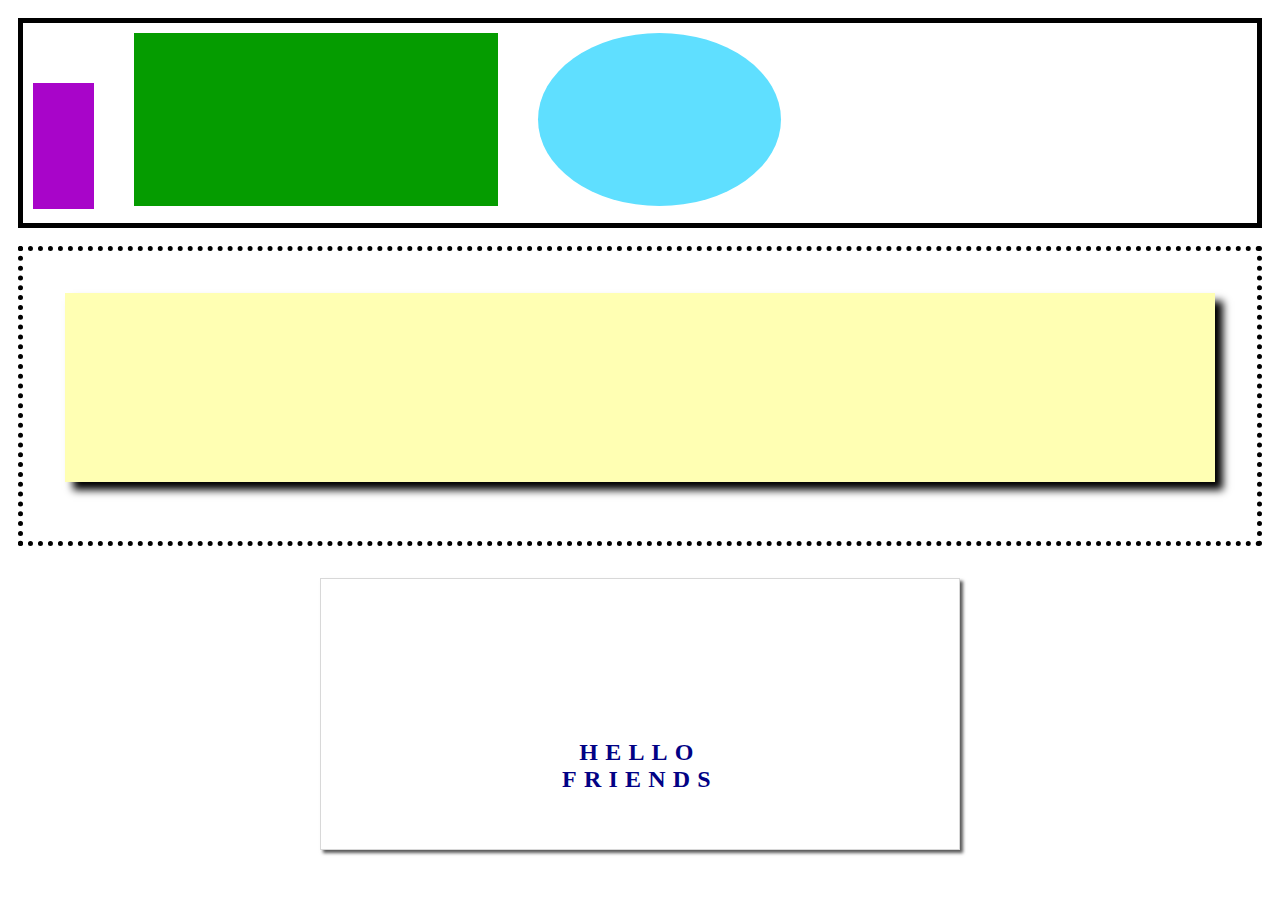
<file: drill-2/index.html>
<!DOCTYPE html>
<html lang="en">
<head>
    <meta charset="UTF-8">
    <meta http-equiv="X-UA-Compatible" content="IE=edge">
    <meta name="viewport" content="width=device-width, initial-scale=1.0">
    <title>Document</title>
    <link rel="stylesheet" href="index.css">
</head>
<body>
    <header class = "row">
        <section class = "column left" id="purple"></section>
        <section class = "column middle" id="green"></section>
        <section class = "column right" id="circle"></section>
    </header>
    <section class="middlesection">
        <div><p></p></div>
    </section>
    <footer>
        <h2>HELLO<br>FRIENDS</h2>
    </footer>
</body>
</html>
</file>
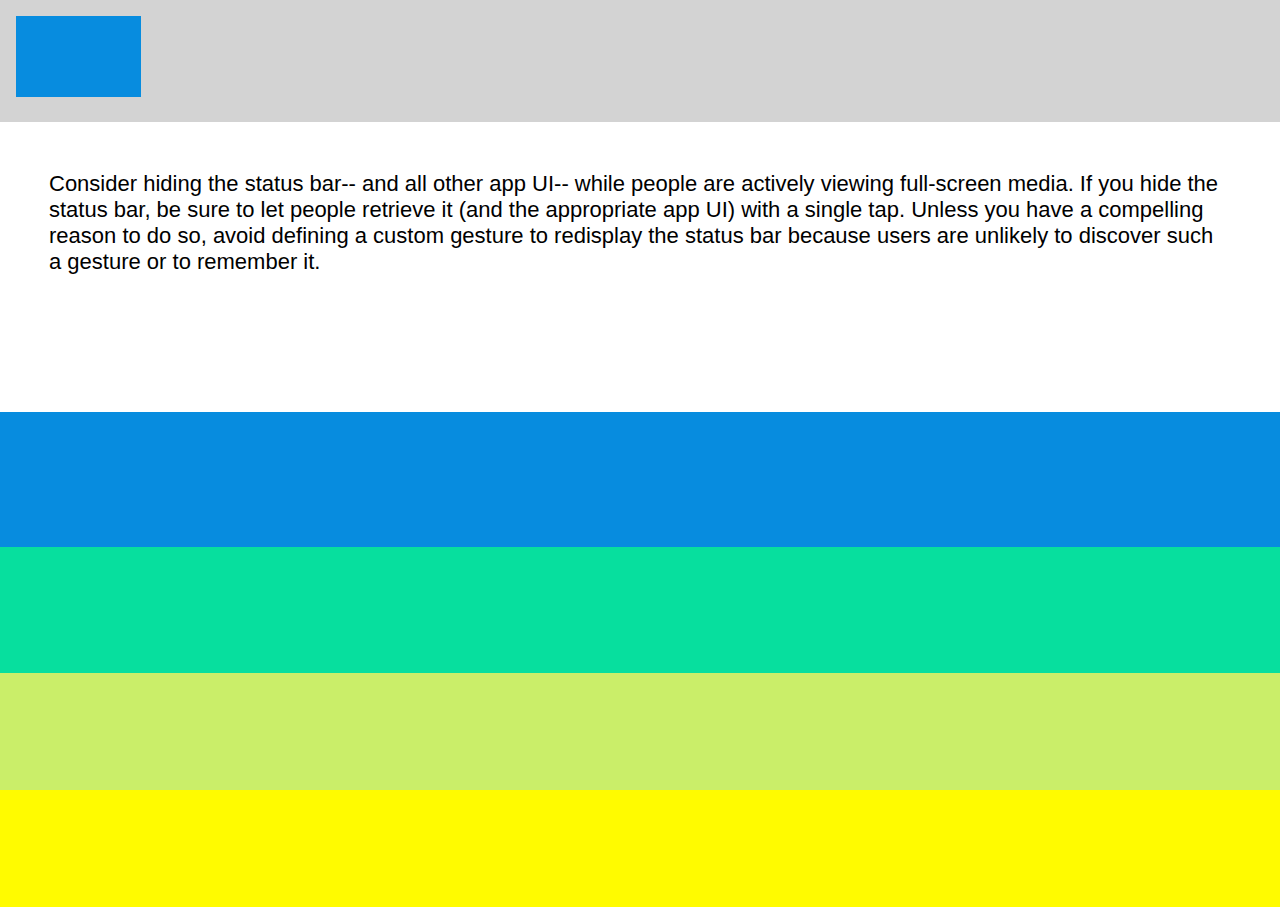
<file: drill-3/index.html>
<!DOCTYPE html>
<html lang="en">
<head>
    <meta charset="UTF-8">
    <meta http-equiv="X-UA-Compatible" content="IE=edge">
    <meta name="viewport" content="width=device-width, initial-scale=1.0">
    <title>Document</title>
    <link rel="stylesheet" href="index.css">
</head>
<body>
    <header>
        <div class="box"></div>
    </header>
    <section class="one"><p>Consider hiding the status bar-- and all other app UI-- while people are actively viewing full-screen media. If you hide the status bar, be sure to let people retrieve it (and the appropriate app UI) with a single tap. Unless you have a compelling reason to do so, avoid defining a custom gesture to redisplay the status bar because users are unlikely to discover such a gesture or to remember it.</p></section>
    <section class="two"><p></p></section>
    <section class="three"></section>
    <section class="four"></section>
    <footer></footer>
</body>
</html>
</file>
<file: drill-2/index.css>
* {
    margin: 0;
    padding: 0;
}

header {
    height: 20vh;
    border: 1.5mm solid black;
    margin: 2vh;
    padding: 10px;
}

#purple {
    height: 70%;
    width: 5%;
    margin: 50px 0 0 0;
    background-color: rgb(168, 5, 201);
}
#green {
    height: 96%;
    width: 30%;
    margin: 0px 0px 0px 40px;
    background-color: rgb(5, 156, 0);
}

#circle {
    height: 96%;
    width: 20%;
    margin: 0px 0px 0px 40px;
    background-color: rgb(95, 223, 255);
    border-radius: 50%;
}

div {
    margin: 2em;
    height: 70%;
    background-color: rgb(255, 255, 179);
    box-shadow: .5em .5em .5em black;
}

.middlesection {
    height: 30vh;
    border: 1.5mm dotted black;
    margin: 2vh;
    padding: 10px;
}

footer {
    border: 1px solid rgb(216, 216, 216);
    margin: 2em 25% 2em 25%;
    height: 30vh;
    box-shadow: .2em .2em .2em rgb(88, 88, 88);
}

h2 {
   text-align: center;
   color: rgb(2, 2, 133);
   margin-top: 25%;
   letter-spacing: .3em;

}


.column {
    float: left;
  }
  
  .left, .right {
    width: 25%;
  }
  
  .middle {
    width: 50%;
  }
</file>
<file: drill-3/index.css>
* {
    margin: 0;
    padding: 0;
}

header {
    height: 10vh;
    background-color:lightgray;
    padding: 1em;
}

.box {
    height: 90%;
    width: 10%;
    background-color:rgb(7, 140, 223);
}

.one {
    padding: 1em;
    height: 25vh;
}

p {
    margin: 1.5em;
    font-size: 22px;
    font-family: sans-serif;
    font-weight: lighter;
}

.two {
    height: 15vh;
    background-color:rgb(7, 140, 223);
}

.three {
    height: 14vh;
    background-color:rgb(7, 223, 158);
}
.four {
    height: 13vh;
    background-color:rgb(202, 238, 105);
}
footer {
    height: 13vh;
    background-color:rgb(255, 251, 0);
}
</file>
